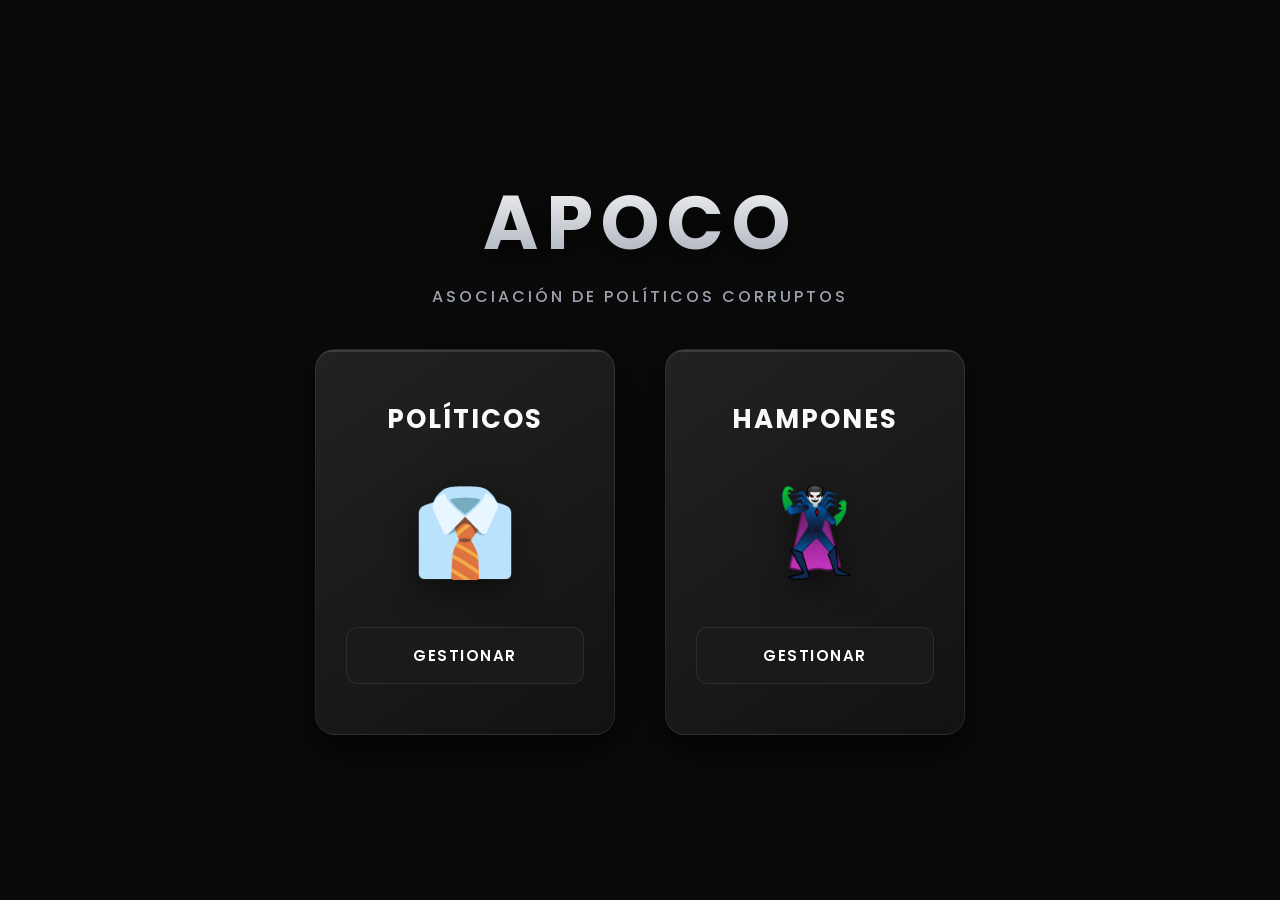
<file: web/index.html>
<!DOCTYPE html>
<html lang="es">

<head>
    <title>APOCO - Inicio</title>
    <meta charset="UTF-8">
    <meta name="viewport" content="width=device-width, initial-scale=1.0">

    <link rel="stylesheet" href="css/home-style.css">
</head>

<body>

    <!-- Encabezado Principal -->
    <header class="header-principal">
        <h1>APOCO</h1>
        <p>Asociación de Políticos Corruptos</p>
    </header>

    <!-- Contenedor de Tarjetas -->
    <main class="contenedor-cards">

        <!-- Sección de Políticos -->
        <article class="card-polite">
            <!-- Título de la tarjeta -->
            <section class="card-title">
                <h2>Políticos</h2>
            </section>

            <!-- Ícono de la tarjeta -->
            <section class="card-icon">
                <p>👔</p>
            </section>

            <!-- Botón de Acción -->
            <section class="button">
                <a href="config-politicos.html">Gestionar</a>
            </section>
        </article>

        <!-- Sección de Hampones -->
        <article class="card-hampon">
            <!-- Título de la tarjeta -->
            <section class="card-title">
                <h2>Hampones</h2>
            </section>

            <!-- Ícono de la tarjeta -->
            <section class="card-icon">
                <p>🦹‍♂️</p>
            </section>

            <!-- Botón de Acción -->
            <section class="button">
                <a href="config-hampones.html">Gestionar</a>
            </section>
        </article>

    </main>
</body>

</html>
</file>
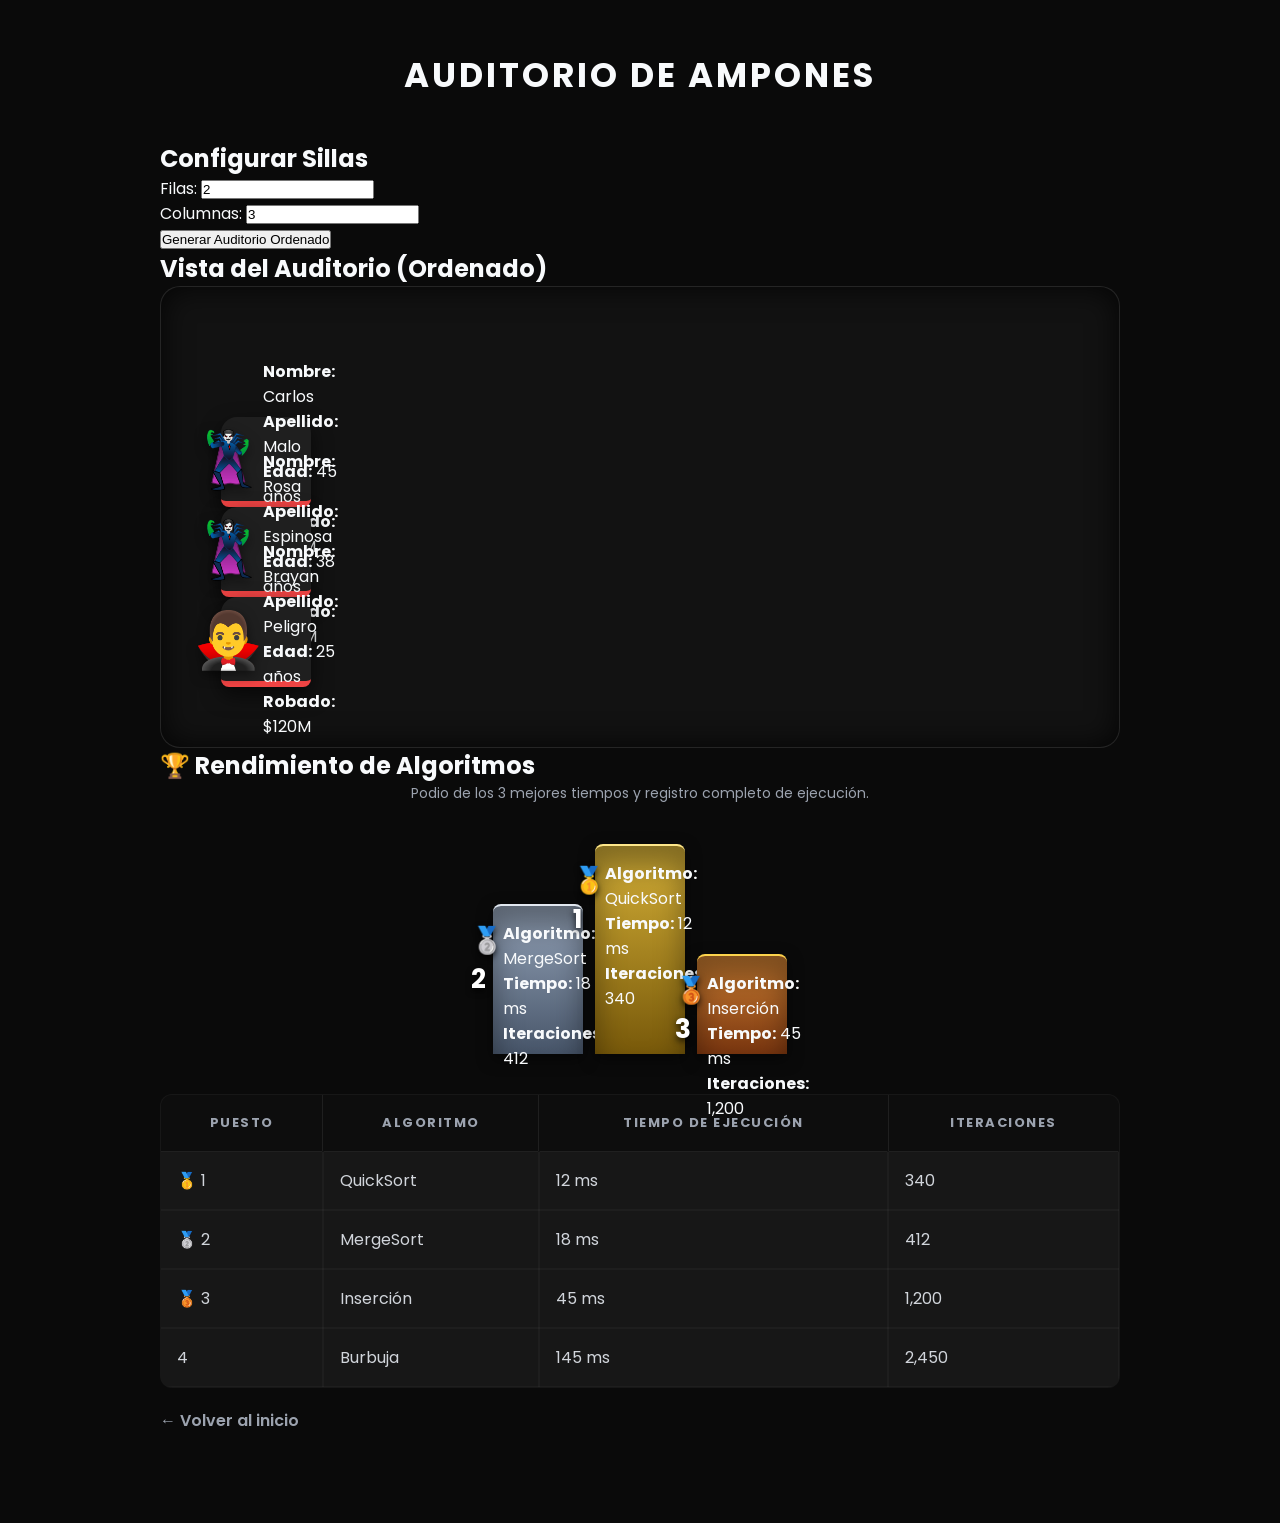
<file: web/ampones.html>
<!DOCTYPE html>
<html lang="es">
<head>
    <title>Ampones - APOCO</title>
    <meta charset="UTF-8">
    <link rel="stylesheet" href="css/manage-style.css">
</head>
<body>
    <div class="main-container">
        <h1>Auditorio de Ampones</h1>

        <section class="section-box">
            <h2>Configurar Sillas</h2>
            <form class="form-dimensions">
                <div class="input-group">
                    <label>Filas:</label>
                    <input type="number" min="1" value="2">
                </div>
                <div class="input-group">
                    <label>Columnas:</label>
                    <input type="number" min="1" value="3">
                </div>
                <button type="button" class="btn-action red">Generar Auditorio Ordenado</button>
            </form>
        </section>

        <section class="section-box results">
            <h2>Vista del Auditorio (Ordenado)</h2>
            
            <div class="auditorio">
                <div class="silla">
                    <div class="cara">🦹‍♂️</div>
                    <div class="tooltip">
                        <strong>Nombre:</strong> Carlos<br>
                        <strong>Apellido:</strong> Malo<br>
                        <strong>Edad:</strong> 45 años<br>
                        <strong>Robado:</strong> $900M
                    </div>
                </div>

                <div class="silla">
                    <div class="cara">🦹‍♀️</div>
                    <div class="tooltip">
                        <strong>Nombre:</strong> Rosa<br>
                        <strong>Apellido:</strong> Espinosa<br>
                        <strong>Edad:</strong> 38 años<br>
                        <strong>Robado:</strong> $750M
                    </div>
                </div>
                
                <div class="silla">
                    <div class="cara">🧛‍♂️</div>
                    <div class="tooltip">
                        <strong>Nombre:</strong> Brayan<br>
                        <strong>Apellido:</strong> Peligro<br>
                        <strong>Edad:</strong> 25 años<br>
                        <strong>Robado:</strong> $120M
                    </div>
                </div>
            </div>

        </section>

        <section class="section-box comparativa-resultados">
            <h2>🏆 Rendimiento de Algoritmos</h2>
            <p class="descripcion-ranking">Podio de los 3 mejores tiempos y registro completo de ejecución.</p>
            
            <div class="podio-contenedor">
                <div class="podio-nivel plata" style="height: 150px;">
                    <div class="podio-puesto">🥈 2</div>
                    <div class="tooltip">
                        <strong>Algoritmo:</strong> MergeSort<br>
                        <strong>Tiempo:</strong> 18 ms<br>
                        <strong>Iteraciones:</strong> 412
                    </div>
                </div>

                <div class="podio-nivel oro" style="height: 210px;">
                    <div class="podio-puesto">🥇 1</div>
                    <div class="tooltip">
                        <strong>Algoritmo:</strong> QuickSort<br>
                        <strong>Tiempo:</strong> 12 ms<br>
                        <strong>Iteraciones:</strong> 340
                    </div>
                </div>

                <div class="podio-nivel bronce" style="height: 100px;">
                    <div class="podio-puesto">🥉 3</div>
                    <div class="tooltip">
                        <strong>Algoritmo:</strong> Inserción<br>
                        <strong>Tiempo:</strong> 45 ms<br>
                        <strong>Iteraciones:</strong> 1,200
                    </div>
                </div>
            </div>

            <table class="tabla-estandar tabla-ranking">
                <thead>
                    <tr>
                        <th>Puesto</th>
                        <th>Algoritmo</th>
                        <th>Tiempo de Ejecución</th>
                        <th>Iteraciones</th>
                    </tr>
                </thead>
                <tbody>
                    <tr class="puesto-oro">
                        <td>🥇 1</td>
                        <td>QuickSort</td>
                        <td>12 ms</td>
                        <td>340</td>
                    </tr>
                    <tr class="puesto-plata">
                        <td>🥈 2</td>
                        <td>MergeSort</td>
                        <td>18 ms</td>
                        <td>412</td>
                    </tr>
                    <tr class="puesto-bronce">
                        <td>🥉 3</td>
                        <td>Inserción</td>
                        <td>45 ms</td>
                        <td>1,200</td>
                    </tr>
                    <tr>
                        <td>4</td>
                        <td>Burbuja</td>
                        <td>145 ms</td>
                        <td>2,450</td>
                    </tr>
                </tbody>
            </table>
        </section>

        <a href="index.html" class="back-link">← Volver al inicio</a>
    </div>
</body>
</html>
</file>
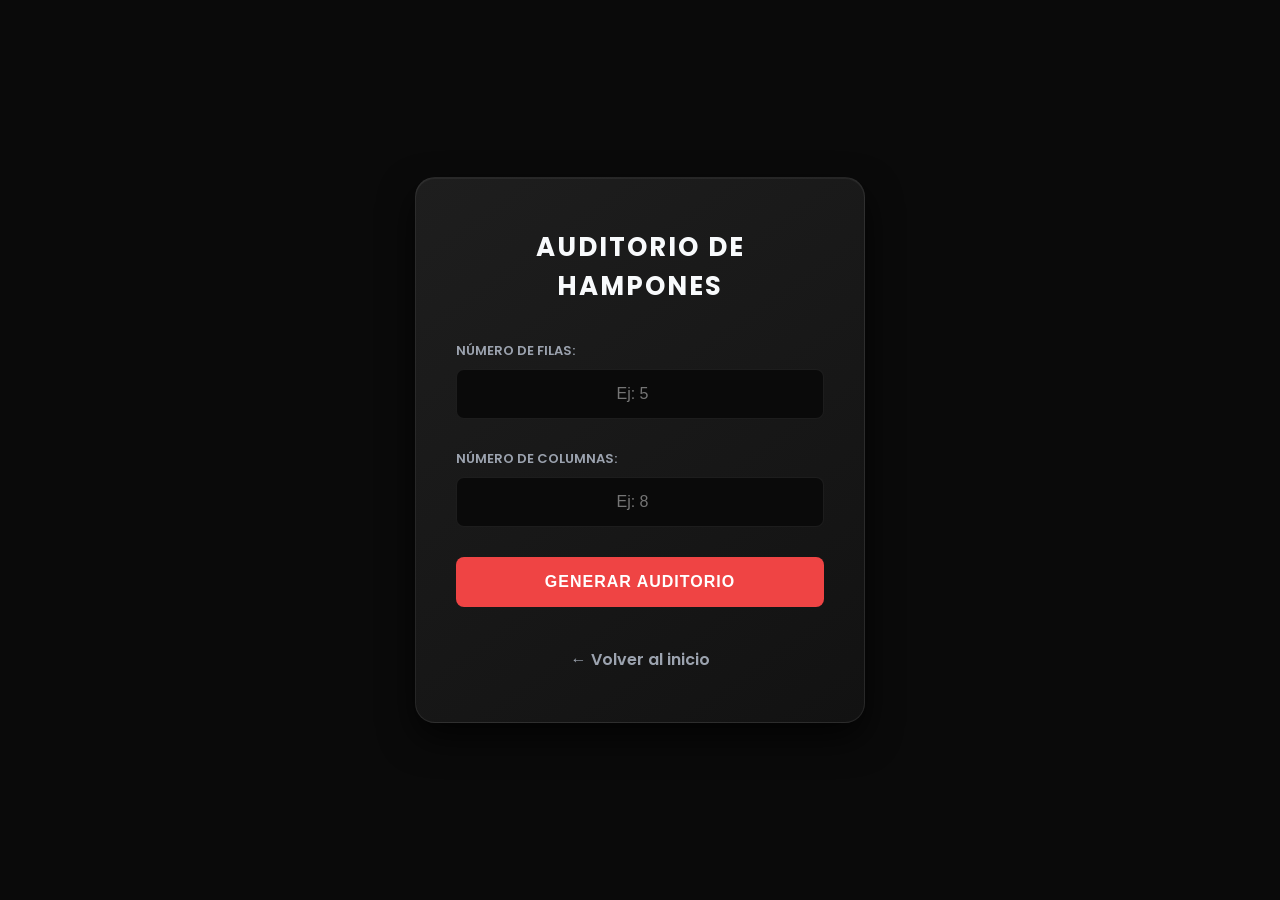
<file: web/config-hampones.html>
<!DOCTYPE html>
<html lang="es">

<head>
    <title>Configurar Hampones - APOCO</title>
    <meta charset="UTF-8">

    <link rel="stylesheet" href="css/config-style.css">
</head>

<body>

    <!-- Contenedor principal del formulario -->
    <div class="config-box">
        <h1>Auditorio de Hampones</h1>

        <!-- Formulario -->
        <form action="HamponesServlet" method="GET">

            <!-- Grupo de entrada para las filas -->
            <div class="input-group hampones">
                <label>Número de Filas:</label>
                <input type="number" name="filas" min="1" required placeholder="Ej: 5">
            </div>

            <!-- Grupo de entrada para las columnas -->
            <div class="input-group hampones">
                <label>Número de Columnas:</label>
                <input type="number" name="columnas" min="1" required placeholder="Ej: 8">
            </div>

            <!-- Botón para generar el auditorio -->
            <button type="submit" class="btn-action red">Generar Auditorio</button>
        </form>

        <!-- Enlace para regresar a la página principal -->
        <a href="index.html" class="back-link">← Volver al inicio</a>
    </div>

</body>

</html>
</file>
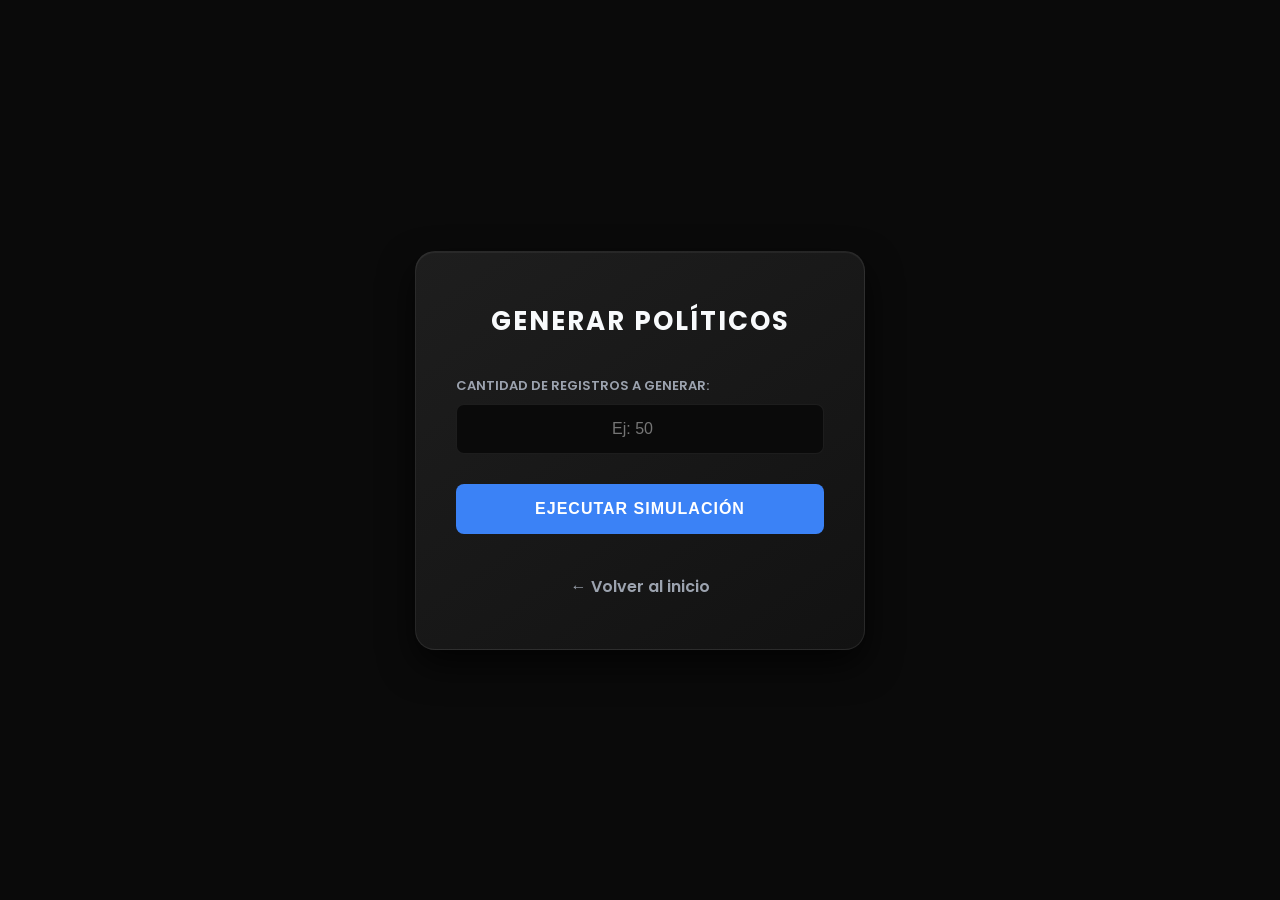
<file: web/config-politicos.html>
<!DOCTYPE html>
<html lang="es">

<head>
    <title>Configurar Políticos - APOCO</title>
    <meta charset="UTF-8">

    <link rel="stylesheet" href="css/config-style.css">
</head>

<body class="body-centered">

    <!-- Contenedor principal del formulario -->
    <div class="config-box">
        <h1>Generar Políticos</h1>

        <!-- Formulario -->
        <form action="CorruptosServlet" method="GET">

            <!-- Grupo de entrada para la cantidad de registros -->
            <div class="input-group">
                <label>Cantidad de registros a generar:</label>
                <input type="number" name="cantidad" min="1" max="10000000" required placeholder="Ej: 50">
            </div>

            <!-- Botón para ejecutar la simulación -->
            <button type="submit" class="btn-action">Ejecutar Simulación</button>
        </form>

        <!-- Enlace para regresar a la página principal -->
        <a href="index.html" class="back-link">← Volver al inicio</a>
    </div>

</body>

</html>
</file>
<file: web/css/home-style.css>
@import url('https://fonts.googleapis.com/css2?family=Poppins:wght@400;600;700&display=swap');

/* Reseteo general */
* {
    margin: 0;
    padding: 0;
    box-sizing: border-box;
}

/* Estilos de la página principal */
body {
    background-color: #0a0a0a;
    font-family: 'Poppins', sans-serif;
    display: flex;
    flex-direction: column;
    gap: 40px;
    justify-content: center;
    align-items: center;
    height: 100vh;
    color: #f8fafc;
}

/* Contenedor del encabezado */
.header-principal {
    text-align: center;
    animation: fadeIn 0.8s ease-out;
}

/* Título principal (APOCO) con degradado */
.header-principal h1 {
    font-size: 75px;
    font-weight: 700;
    letter-spacing: 8px;
    margin-bottom: 5px;
    background: linear-gradient(to bottom, #ffffff, #9ca3af);
    -webkit-background-clip: text;
    -webkit-text-fill-color: transparent;
    filter: drop-shadow(0 10px 15px rgba(0, 0, 0, 0.8));
}

/* Subtítulo */
.header-principal p {
    font-size: 16px;
    color: #9ca3af;
    letter-spacing: 3px;
    text-transform: uppercase;
    font-weight: 500;
}

/* Caja que agrupa las tarjetas */
.contenedor-cards {
    display: flex;
    gap: 50px;
    animation: fadeIn 0.8s ease-out;
}

/* Animación de aparición */
@keyframes fadeIn {
    from { opacity: 0; transform: translateY(30px); }
    to { opacity: 1; transform: translateY(0); }
}

/* Diseño base de las tarjetas de selección */
article {
    background: linear-gradient(145deg, #222222, #121212);
    width: 300px;
    border-radius: 20px;
    text-align: center;
    padding: 50px 30px;
    display: flex;
    flex-direction: column;
    gap: 30px;
    transition: all 0.4s cubic-bezier(0.175, 0.885, 0.32, 1.275);
    border: 1px solid rgba(255, 255, 255, 0.08);
    box-shadow: 0 15px 35px rgba(0, 0, 0, 0.8), inset 0 1px 0 rgba(255, 255, 255, 0.05);
    position: relative;
    overflow: hidden;
}

/* Efecto de salto al pasar el mouse por la tarjeta */
article:hover {
    transform: translateY(-12px);
    border-color: rgba(255, 255, 255, 0.15);
}

/* Línea de color superior inactiva */
article::before {
    content: "";
    position: absolute;
    top: 0;
    left: 0;
    right: 0;
    height: 2px;
    background: rgba(255, 255, 255, 0.1);
    transition: all 0.4s cubic-bezier(0.175, 0.885, 0.32, 1.275);
}

/* Línea azul encendida (Políticos) */
.card-polite:hover::before {
    background: #3b82f6;
    box-shadow: 0 0 20px #3b82f6;
}

/* Línea roja encendida (Hampones) */
.card-hampon:hover::before {
    background: #ef4444;
    box-shadow: 0 0 20px #ef4444;
}

/* Texto del título en las tarjetas */
.card-title h2 {
    color: #f8fafc;
    font-size: 26px;
    font-weight: 700;
    letter-spacing: 2px;
    text-transform: uppercase;
}

/* Estilos de los emojis */
.card-icon p {
    font-size: 85px;
    transition: transform 0.4s ease;
    filter: drop-shadow(0 10px 15px rgba(0, 0, 0, 0.5));
}

/* Efecto de zoom en el emoji */
article:hover .card-icon p {
    transform: scale(1.15) translateY(-5px);
}

/* Estilos de los botones "Gestionar" */
.button a {
    display: block;
    padding: 16px;
    text-decoration: none;
    color: white;
    border-radius: 12px;
    font-weight: 600;
    font-size: 15px;
    text-transform: uppercase;
    letter-spacing: 1.5px;
    background: #1a1a1a;
    border: 1px solid rgba(255, 255, 255, 0.08);
    transition: all 0.3s ease;
}

/* Botón azul al hacer hover (Políticos) */
.card-polite .button a:hover {
    background: #3b82f6;
    border-color: #3b82f6;
    box-shadow: 0 0 20px rgba(59, 130, 246, 0.4);
    transform: scale(1.05);
}

/* Botón rojo al hacer hover (Hampones) */
.card-hampon .button a:hover {
    background: #ef4444;
    border-color: #ef4444;
    box-shadow: 0 0 20px rgba(239, 68, 68, 0.4);
    transform: scale(1.05);
}
</file>
<file: web/css/manage-style.css>
@import url("https://fonts.googleapis.com/css2?family=Poppins:wght@400;500;600;700&display=swap");

/* Reseteo general */
* {
    margin: 0;
    padding: 0;
    box-sizing: border-box;
}

/* Fondo y fuente principal */
body {
    background-color: #0a0a0a;
    font-family: "Poppins", sans-serif;
    color: #f8fafc;
}

/* Contenedor que agrupa todo el contenido limitando su ancho */
.main-container {
    max-width: 1000px;
    margin: 50px auto;
    padding: 0 20px;
    animation: fadeUp 0.6s ease-out;
}

/* Animación de entrada general */
@keyframes fadeUp {
    from {
        opacity: 0;
        transform: translateY(20px);
    }
    to {
        opacity: 1;
        transform: translateY(0);
    }
}

/* Título de la página (Gestión) */
h1 {
    font-weight: 700;
    font-size: 34px;
    color: #f8fafc;
    margin-bottom: 40px;
    text-align: center;
    text-transform: uppercase;
    letter-spacing: 3px;
}

/* Cajas contenedoras (Secciones y tablas) */
.module {
    background: linear-gradient(145deg, #1e1e1e, #121212);
    padding: 40px;
    border-radius: 20px;
    box-shadow:
        0 15px 35px rgba(0, 0, 0, 0.7),
        inset 0 1px 0 rgba(255, 255, 255, 0.05);
    margin-bottom: 35px;
    border: 1px solid rgba(255, 255, 255, 0.08);
}

/* Subtítulos dentro de las cajas */
.module h2 {
    color: #f8fafc;
    font-size: 20px;
    margin-bottom: 25px;
    border-bottom: 1px solid rgba(255, 255, 255, 0.08);
    padding-bottom: 15px;
}

/* Estilos de tablas */

.tabla-estandar {
    width: 100%;
    border-collapse: collapse;
    margin: 20px 0;
    background: #171717;
    border-radius: 12px;
    overflow: hidden;
    border: 1px solid rgba(255, 255, 255, 0.08);
}

.tabla-estandar th {
    background-color: #0d0d0d;
    color: #9ca3af;
    padding: 18px;
    font-size: 13px;
    text-transform: uppercase;
    letter-spacing: 1.5px;
    border-bottom: 1px solid rgba(255, 255, 255, 0.08);
    border-left: 1px solid rgba(255, 255, 255, 0.08);
}

.tabla-estandar td {
    padding: 16px;
    border-bottom: 2px solid rgba(255, 255, 255, 0.03);
    color: #d1d5db;
    border-right: 2px solid rgba(255, 255, 255, 0.03);
}

.tabla-estandar tbody tr:hover {
    background-color: #262626;
}

/* Enlace para volver atrás */
.back-link {
    color: #9ca3af;
    font-weight: 600;
    text-decoration: none;
    display: inline-block;
    padding-bottom: 40px;
    transition: color 0.3s;
}

.back-link:hover {
    color: white;
}

/* Auditorio de Hampones */

/* Caja que contiene todas las sillas */
/* Caja que contiene todas las filas */
.auditorio {
    display: block;
    overflow-x: auto;
    overflow-y: visible; /* Crucial para que no corte hacia arriba */
    padding: 130px 60px 60px 60px; /* Aumentamos el padding superior (150px) */
    background: #121212;
    border-radius: 20px;
    border: 1px solid rgba(255, 255, 255, 0.08);
    box-shadow: inset 0 0 30px rgba(0, 0, 0, 0.8);
    scrollbar-gutter: stable;
}

/* Las filas que genera tu JSP ahora controlan el ancho */
.fila-auditorio {
    display: flex;
    justify-content: flex-start;
    gap: 35px;
    margin-bottom: 35px;
    width: max-content;
    min-width: 100%;
    padding: 10px;
    /* Permitimos que los tooltips salgan de la fila */
    overflow: visible;
}

/* Estilo individual de la silla */
.silla {
    position: relative;
    background: #1f1f1f;
    width: 90px;
    height: 90px;
    border-radius: 16px 16px 8px 8px;
    display: flex;
    justify-content: center;
    align-items: center;
    border-bottom: 6px solid #ef4444;
    cursor: pointer;
    transition: all 0.3s cubic-bezier(0.34, 1.56, 0.64, 1);
    box-shadow: 0 8px 20px rgba(0, 0, 0, 0.6);
}

/* Efecto hover de la silla */
.silla:hover {
    transform: scale(1.1) translateY(-8px);
    box-shadow: 0 20px 30px rgba(239, 68, 68, 0.2);
    border-color: #f87171;
    z-index: 10;
}

/* Tamaño del emoji del hampón */
.cara {
    font-size: 55px;
    filter: drop-shadow(0 4px 6px rgba(0, 0, 0, 0.5));
}

/* Cuadro flotante con la información */
.details {
    visibility: hidden;
    opacity: 0;
    position: absolute;
    bottom: 115%;
    left: 50%;
    transform: translateX(-50%);
    background: rgba(10, 10, 10, 0.95);
    border: 1px solid #ef4444;
    color: #e2e8f0;
    padding: 15px;
    border-radius: 10px;
    width: 200px;
    z-index: 100;
    transition: 0.3s ease;
    box-shadow: 0 0 25px rgba(239, 68, 68, 0.2);
    font-family: monospace;
    font-size: 14px;
}

.details strong {
    color: #ef4444;
}

/* Hace visible la info al pasar el mouse */
.silla:hover .details {
    visibility: visible;
    opacity: 1;
}

/* Ranking y Podio */

.comparativa-resultados {
    border-color: rgba(255, 255, 255, 0.1);
}

.descripcion-ranking {
    color: #9ca3af;
    margin-bottom: 30px;
    font-size: 14px;
    text-align: center;
}

/* Contenedor de las 3 columnas */
.podio-contenedor {
    display: flex;
    justify-content: center;
    align-items: flex-end;
    gap: 12px;
    height: 250px;
    padding-bottom: 30px;
    margin-top: 20px;
}

/* Estilo de la columna individual */
.podio-nivel {
    position: relative;
    width: 90px;
    border-radius: 8px 8px 0 0;
    display: flex;
    justify-content: center;
    align-items: flex-start;
    padding-top: 15px;
    cursor: pointer;
    transition: all 0.3s cubic-bezier(0.175, 0.885, 0.32, 1.275);
    box-shadow:
        inset 0 20px 30px rgba(0, 0, 0, 0.4),
        0 5px 15px rgba(0, 0, 0, 0.5);
}

.podio-nivel:hover {
    filter: brightness(1.2);
    transform: translateY(-8px);
}

/* Números 1, 2, 3 */
.podio-puesto {
    font-size: 26px;
    font-weight: bold;
    color: #fff;
    text-shadow: 0 3px 6px rgba(0, 0, 0, 0.8);
}

/* Colores de las posiciones */
.oro {
    background: linear-gradient(180deg, #d4af37, #78590a);
    border-top: 2px solid #fde68a;
}
.plata {
    background: linear-gradient(180deg, #94a3b8, #475569);
    border-top: 2px solid #e2e8f0;
}
.bronce {
    background: linear-gradient(180deg, #cd7f32, #78350f);
    border-top: 2px solid #fcd34d;
}

/* Detalle específico del podio */
.podio-nivel .details {
    visibility: hidden;
    opacity: 0;
    position: absolute;
    bottom: calc(100% + 15px);
    left: 50%;
    transform: translateX(-50%);
    background: rgba(10, 10, 10, 0.95);
    color: #e2e8f0;
    padding: 6px 12px;
    border-radius: 10px;
    width: max-content;
    z-index: 100;
    transition: 0.3s ease;
    font-family: monospace;
    font-size: 16px;
    text-align: center;
}

/* Colores dinámicos de los detalles del podio */
.oro .details {
    border: 1px solid #d4af37;
    box-shadow: 0 0 25px rgba(212, 175, 55, 0.3);
}
.oro .details strong {
    color: #d4af37;
}
.plata .details {
    border: 1px solid #94a3b8;
    box-shadow: 0 0 25px rgba(148, 163, 184, 0.3);
}
.plata .details strong {
    color: #94a3b8;
}
.bronce .details {
    border: 1px solid #cd7f32;
    box-shadow: 0 0 25px rgba(205, 127, 50, 0.3);
}
.bronce .details strong {
    color: #cd7f32;
}

/* Mostrar detalles del podio al hover */
.podio-nivel:hover .details {
    visibility: visible;
    opacity: 1;
}

/* Tabla de Ranking */

.tabla-ranking {
    margin-top: 10px;
}

/* Personalización de la Scrollbar para el Auditorio */
.auditorio::-webkit-scrollbar {
    height: 10px; /* Grosor de la barra horizontal */
}

.auditorio::-webkit-scrollbar-track {
    background: #0d0d0d;
    border-radius: 10px;
}

.auditorio::-webkit-scrollbar-thumb {
    background: #ef4444; /* Rojo para combinar con las sillas */
    border-radius: 10px;
    border: 2px solid #0d0d0d; /* Crea un efecto de separación */
    box-shadow: 0 0 10px rgba(239, 68, 68, 0.3);
}

.auditorio::-webkit-scrollbar-thumb:hover {
    background: #f87171; /* Un rojo más claro al pasar el mouse */
}

/* Firefox */
.auditorio {
    scrollbar-width: thin;
    scrollbar-color: #ef4444 #0d0d0d;
}
</file>
<file: web/css/config-style.css>
@import url('https://fonts.googleapis.com/css2?family=Poppins:wght@400;500;600;700&display=swap');

/* Reseteo básico para quitar márgenes por defecto */
* {
    margin: 0;
    padding: 0;
    box-sizing: border-box;
}

/* Estilos generales de la página (Centrado absoluto) */
body {
    background-color: #0a0a0a;
    font-family: 'Poppins', sans-serif;
    color: #f8fafc;
    display: flex;
    justify-content: center;
    align-items: center;
    height: 100vh;
}

/* Contenedor principal del formulario de configuración */
.config-box {
    background: linear-gradient(145deg, #1e1e1e, #121212);
    padding: 50px 40px;
    border-radius: 20px;
    box-shadow: 0 15px 35px rgba(0, 0, 0, 0.7), inset 0 1px 0 rgba(255, 255, 255, 0.05);
    border: 1px solid rgba(255, 255, 255, 0.08);
    text-align: center;
    width: 100%;
    max-width: 450px;
    animation: fadeUp 0.6s ease-out;
}

/* Animación de entrada de la caja */
@keyframes fadeUp {
    from { opacity: 0; transform: translateY(20px); }
    to { opacity: 1; transform: translateY(0); }
}

/* Título de la caja */
.config-box h1 {
    font-size: 26px;
    margin-bottom: 35px;
    letter-spacing: 2px;
    text-transform: uppercase;
    color: #f8fafc;
}

/* Contenedor de cada campo (Etiqueta + Input) */
.input-group {
    text-align: left;
    margin-bottom: 30px;
}

/* Etiqueta descriptiva del campo */
.input-group label {
    font-size: 13px;
    font-weight: 600;
    color: #9ca3af;
    margin-bottom: 8px;
    display: block;
    text-transform: uppercase;
}

/* Caja de texto donde se escriben los números */
.input-group input {
    width: 100%;
    padding: 15px;
    font-size: 16px;
    background: #0a0a0a;
    border: 1px solid rgba(255, 255, 255, 0.08);
    border-radius: 8px;
    color: #f8fafc;
    text-align: center;
    transition: border 0.3s;
}

/* Borde azul al enfocar (Políticos) */
.input-group input:focus {
    outline: none;
    border-color: #3b82f6;
}

/* Borde rojo al enfocar (Hampones) */
.input-group.hampones input:focus {
    border-color: #ef4444;
}

/* Estilo general del botón de acción */
.btn-action {
    width: 100%;
    padding: 16px;
    font-size: 16px;
    margin-bottom: 20px;
    background: #3b82f6;
    color: white;
    border: none;
    border-radius: 8px;
    cursor: pointer;
    font-weight: 600;
    text-transform: uppercase;
    letter-spacing: 1px;
    transition: all 0.3s ease;
}

/* Efecto hover del botón (Políticos) */
.btn-action:hover {
    box-shadow: 0 0 20px rgba(59, 130, 246, 0.4);
    transform: translateY(-2px);
}

/* Variante roja del botón (Hampones) */
.btn-action.red {
    background: #ef4444;
}

/* Efecto hover rojo (Hampones) */
.btn-action.red:hover {
    box-shadow: 0 0 20px rgba(239, 68, 68, 0.4);
}

/* Enlace para volver al inicio */
.back-link {
    display: inline-block;
    margin-top: 20px;
    color: #9ca3af;
    font-weight: 600;
    text-decoration: none;
    transition: 0.3s;
}

.back-link:hover {
    color: white;
}
</file>
